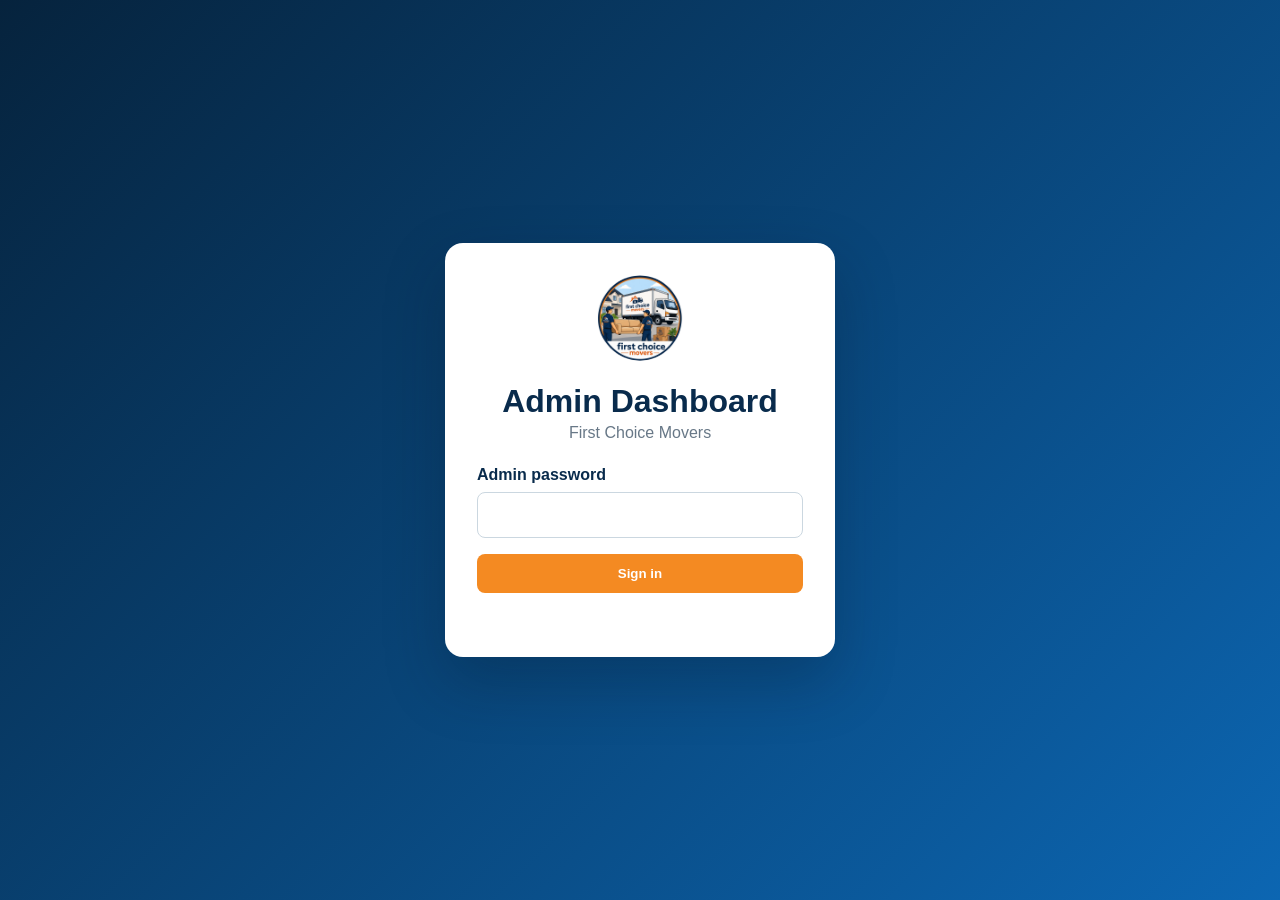
<file: admin/index.html>
<!doctype html>
<html lang="en"><head><meta charset="utf-8"><meta name="viewport" content="width=device-width,initial-scale=1"><title>First Choice Movers | Admin</title><link rel="stylesheet" href="/assets/admin.css"></head>
<body>
<div id="loginView" class="login-page"><div class="login-card"><img src="/assets/logo.jpg" alt="Logo"><h1>Admin Dashboard</h1><p>First Choice Movers</p><form id="loginForm"><label>Admin password<input id="password" type="password" required autocomplete="current-password"></label><button type="submit">Sign in</button><div id="loginError"></div></form></div></div>
<div id="appView" class="app hidden"><header class="admin-header"><div><b>FIRST CHOICE MOVERS</b><span>Admin Dashboard</span></div><div class="header-actions"><span id="liveDot" class="offline">● Offline</span><button id="logout">Logout</button></div></header>
<main class="admin-main"><section class="stats"><div><span>Total</span><b id="total">0</b></div><div><span>New</span><b id="newCount">0</b></div><div><span>Contacted</span><b id="contacted">0</b></div><div><span>Quoted</span><b id="quoted">0</b></div><div><span>Booked</span><b id="booked">0</b></div></section>
<section class="toolbar"><input id="search" placeholder="Search customer, phone, email or suburb"><select id="statusFilter"><option value="">All statuses</option><option>New</option><option>Contacted</option><option>Quoted</option><option>Booked</option><option>Completed</option><option>Cancelled</option></select><button id="refresh">Refresh</button></section>
<section class="panel"><div class="panel-head"><h2>Quote requests</h2><span id="lastUpdated">Waiting for data</span></div><div class="table-wrap"><table><thead><tr><th>Customer</th><th>Service</th><th>Route</th><th>Move date</th><th>Status</th><th></th></tr></thead><tbody id="quotesBody"><tr><td colspan="6" class="empty">No quote requests yet.</td></tr></tbody></table></div></section>
<section class="panel reviews-panel"><div class="panel-head"><h2>Reviews</h2><span>Approve customer reviews before publishing</span></div><div id="reviewsAdmin"></div></section>
</main></div>
<div id="detailModal" class="modal hidden"><div class="modal-box"><button class="close" id="closeModal">×</button><h2>Quote details</h2><div id="detailContent"></div></div></div>
<script src="/assets/admin.js"></script></body></html>
</file>
<file: assets/admin.css>
:root{--navy:#06233d;--ink:#092b4c;--orange:#f48a22;--blue:#0c66b2;--pale:#edf6fc;--line:#d9e1e7}*{box-sizing:border-box}body{margin:0;background:#f5f8fa;color:#253746;font-family:Arial,Helvetica,sans-serif}.hidden{display:none!important}.login-page{min-height:100vh;display:grid;place-items:center;background:linear-gradient(135deg,#06233d,#0c66b2)}.login-card{width:min(390px,calc(100% - 32px));background:#fff;border-radius:18px;padding:32px;box-shadow:0 25px 60px #00182b44;text-align:center}.login-card img{width:86px;height:86px;border-radius:50%;object-fit:cover}.login-card h1{color:var(--ink);margin:18px 0 4px}.login-card p{color:#687887;margin-top:0}.login-card form{text-align:left;margin-top:24px}.login-card label{font-weight:700;color:var(--ink)}.login-card input{display:block;width:100%;margin-top:8px;padding:13px;border:1px solid #cbd7e0;border-radius:8px;font:inherit}.login-card button,.toolbar button,.header-actions button{border:0;background:var(--orange);color:#fff;padding:12px 18px;border-radius:8px;font-weight:800;cursor:pointer}.login-card button{width:100%;margin-top:16px}.login-card #loginError{color:#b42318;margin-top:12px;min-height:20px}.admin-header{background:var(--navy);color:#fff;padding:18px max(18px,calc((100% - 1180px)/2));display:flex;align-items:center;justify-content:space-between;gap:20px}.admin-header>div:first-child{display:flex;flex-direction:column;gap:4px}.admin-header span{color:#b9cbd8;font-size:13px}.header-actions{display:flex;align-items:center;gap:18px}.header-actions button{background:#fff;color:var(--ink)}.online{color:#76e4a3!important}.offline{color:#ffb4aa!important}.admin-main{width:min(1180px,calc(100% - 30px));margin:24px auto 60px}.stats{display:grid;grid-template-columns:repeat(5,1fr);gap:14px}.stats div{background:#fff;border:1px solid var(--line);border-radius:12px;padding:18px}.stats span{display:block;color:#6c7c89;font-size:13px}.stats b{display:block;color:var(--ink);font-size:30px;margin-top:7px}.toolbar{display:flex;gap:10px;margin:18px 0}.toolbar input,.toolbar select{flex:1;padding:13px;border:1px solid var(--line);border-radius:8px;background:#fff;font:inherit}.toolbar select{max-width:190px}.panel{background:#fff;border:1px solid var(--line);border-radius:14px;margin-top:18px;overflow:hidden}.panel-head{display:flex;justify-content:space-between;align-items:center;padding:18px 20px;border-bottom:1px solid var(--line)}.panel-head h2{margin:0;color:var(--ink);font-size:20px}.panel-head span{font-size:13px;color:#71808d}.table-wrap{overflow:auto}table{width:100%;border-collapse:collapse;min-width:850px}th,td{text-align:left;padding:15px 18px;border-bottom:1px solid #edf1f4;font-size:14px}th{color:#6b7985;background:#fbfcfd;font-size:12px;text-transform:uppercase;letter-spacing:.05em}td strong{color:var(--ink)}.route{white-space:nowrap}.badge{display:inline-block;padding:6px 9px;border-radius:999px;font-size:12px;font-weight:800;background:#eef3f7;color:#455563}.badge.New{background:#fff0df;color:#a84f00}.badge.Contacted{background:#e8f2ff;color:#0b5c9e}.badge.Quoted{background:#f0eaff;color:#6245a8}.badge.Booked{background:#e9f8ee;color:#19723b}.badge.Completed{background:#e9f8ee;color:#19723b}.badge.Cancelled{background:#fff0f0;color:#a52828}.view-btn{border:1px solid #cdd8e0;background:#fff;color:var(--ink);border-radius:7px;padding:8px 11px;font-weight:700;cursor:pointer}.status-select{padding:8px;border:1px solid #cdd8e0;border-radius:7px}.empty{text-align:center;color:#748391;padding:40px}.review-item{display:flex;justify-content:space-between;gap:20px;padding:18px 20px;border-bottom:1px solid #edf1f4}.review-item:last-child{border-bottom:0}.review-text{margin:6px 0;color:#5d6c78;line-height:1.5}.review-actions button{border:0;border-radius:7px;padding:9px 12px;font-weight:800;cursor:pointer}.approve{background:#e8f7ed;color:#176b35}.unapprove{background:#fff0f0;color:#9f2727}.modal{position:fixed;inset:0;background:#00182b88;display:grid;place-items:center;padding:18px;z-index:50}.modal-box{width:min(650px,100%);max-height:90vh;overflow:auto;background:#fff;border-radius:16px;padding:26px;position:relative}.modal-box h2{color:var(--ink);margin-top:0}.close{position:absolute;right:16px;top:12px;border:0;background:transparent;font-size:30px;cursor:pointer;color:#6a7781}.detail-grid{display:grid;grid-template-columns:1fr 1fr;gap:14px}.detail-grid div{background:#f7fafc;border-radius:9px;padding:12px}.detail-grid small{display:block;color:#72808d}.detail-grid b{display:block;color:var(--ink);margin-top:4px}.detail-message{margin-top:14px;background:#f7fafc;padding:14px;border-radius:9px;white-space:pre-wrap;line-height:1.55}@media(max-width:850px){.stats{grid-template-columns:repeat(2,1fr)}.toolbar{flex-wrap:wrap}.toolbar input,.toolbar select{max-width:none;flex-basis:100%}.header-actions{gap:8px}.admin-header{padding:15px}.detail-grid{grid-template-columns:1fr}}@media(max-width:480px){.stats{grid-template-columns:1fr}.admin-header{align-items:flex-start}.header-actions{flex-direction:column;align-items:flex-end}}
</file>
